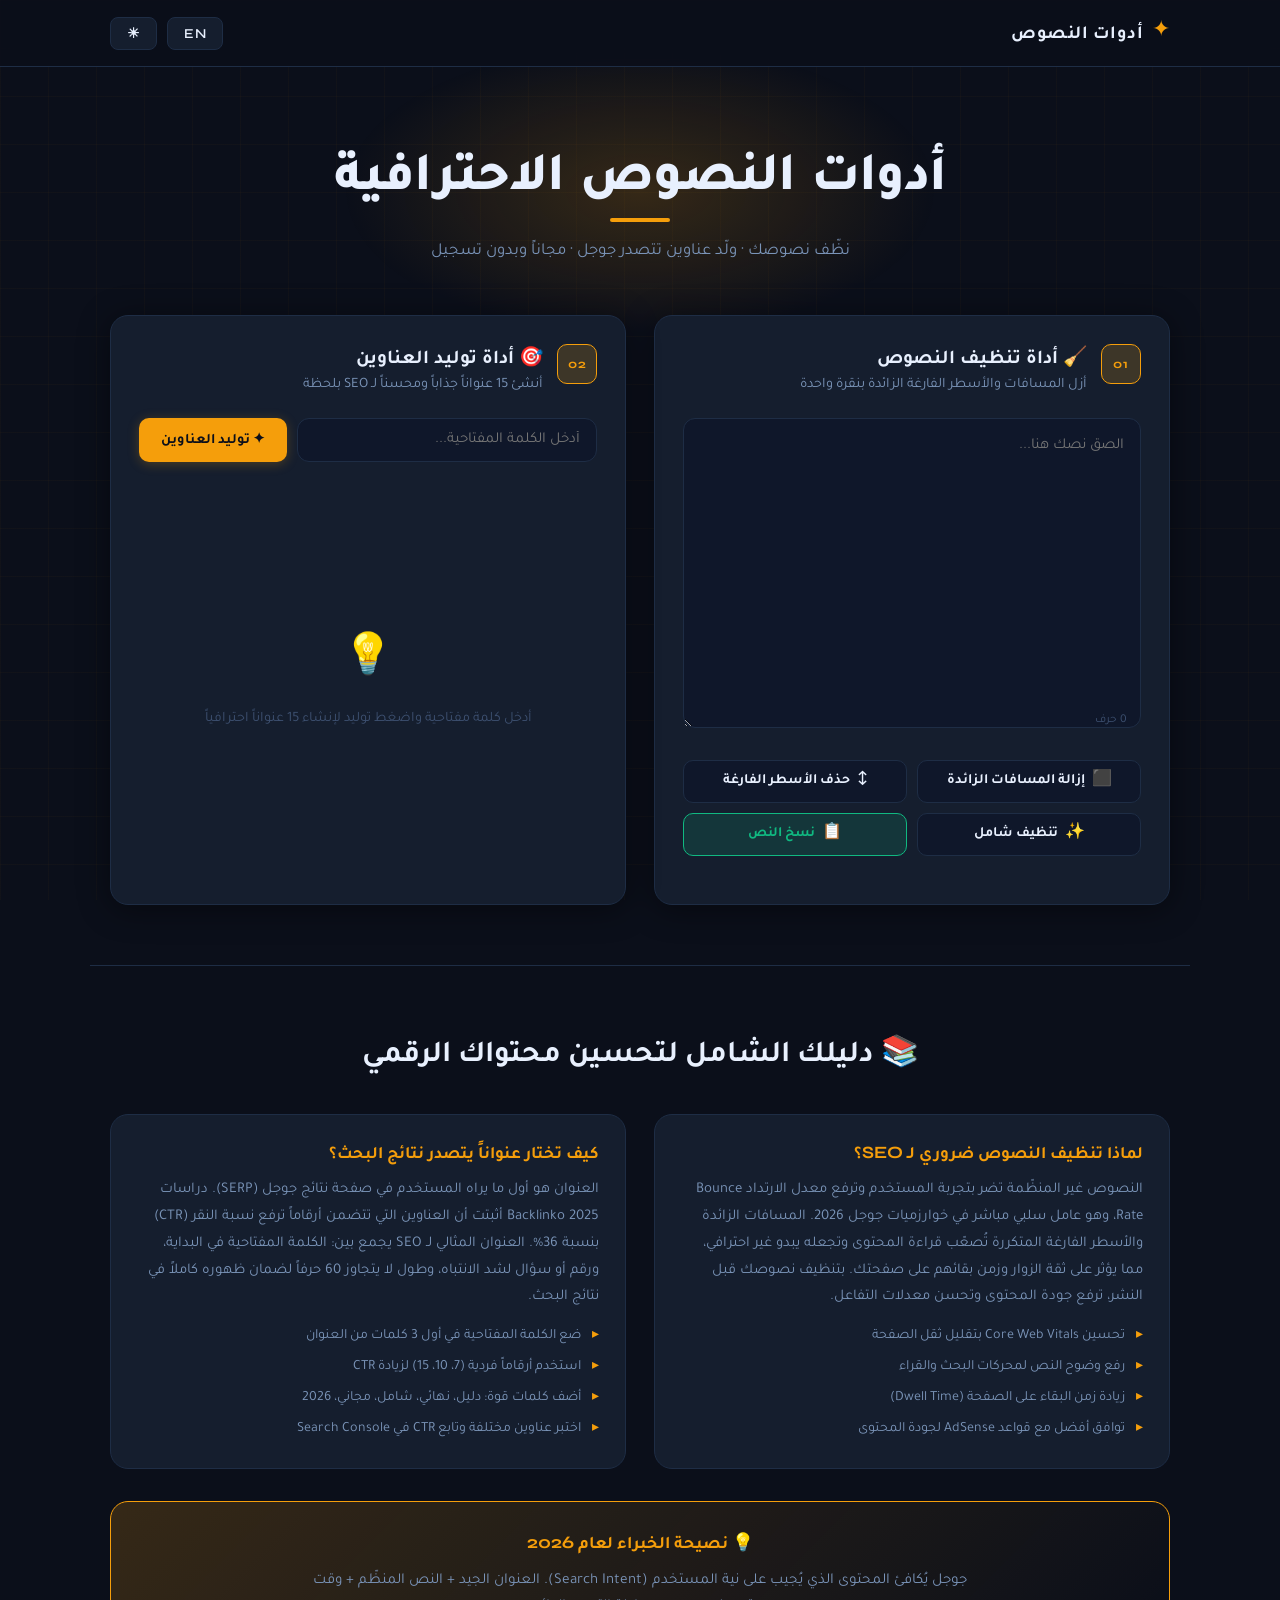
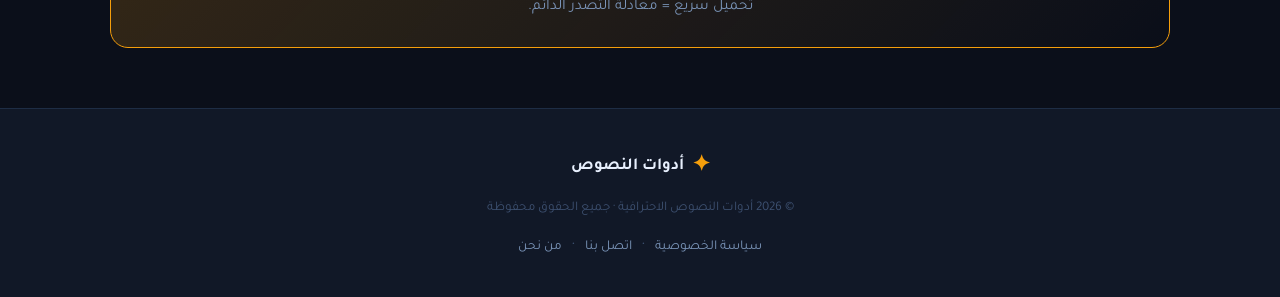
<file: index.html>
<!DOCTYPE html>
<html lang="ar" dir="rtl">
<head>
  <meta charset="UTF-8" />
  <meta name="viewport" content="width=device-width, initial-scale=1.0" />
  <meta name="robots" content="index, follow" />
  <meta name="googlebot" content="index, follow" />
  <meta name="description" content="أدوات مجانية لتنظيف النصوص وتوليد عناوين جذابة ومحسنة لمحركات البحث SEO 2026. نظّف نصوصك بنقرة وأنشئ عناوين تتصدر نتائج جوجل." />
  <meta name="keywords" content="تنظيف النصوص, توليد عناوين, SEO, تحسين محركات البحث, عناوين جذابة, text cleaner, title generator, 2026" />
  <meta name="author" content="TextTools Pro" />
  <meta name="theme-color" content="#0f172a" />

  <!-- Open Graph / Facebook -->
  <meta property="og:type" content="website" />
  <meta property="og:url" content="https://yourdomain.com/" />
  <meta property="og:title" content="أدوات النصوص الاحترافية | تنظيف وعناوين SEO" />
  <meta property="og:description" content="أدوات مجانية لتنظيف النصوص وتوليد عناوين جذابة ومحسنة لمحركات البحث SEO 2026." />
  <meta property="og:image" content="https://yourdomain.com/og-image.png" />

  <!-- Twitter Card -->
  <meta name="twitter:card" content="summary_large_image" />
  <meta name="twitter:title" content="أدوات النصوص الاحترافية | تنظيف وعناوين SEO" />
  <meta name="twitter:description" content="نظّف نصوصك وأنشئ عناوين تتصدر جوجل مجاناً." />

  <!-- Canonical -->
  <link rel="canonical" href="https://yourdomain.com/" />

  <!-- Structured Data (JSON-LD) -->
  <script type="application/ld+json">
  {
    "@context": "https://schema.org",
    "@type": "WebApplication",
    "name": "أدوات النصوص الاحترافية",
    "description": "أداة تنظيف النصوص وأداة توليد العناوين المحسنة لـ SEO",
    "url": "https://yourdomain.com/",
    "applicationCategory": "UtilitiesApplication",
    "offers": { "@type": "Offer", "price": "0", "priceCurrency": "USD" },
    "inLanguage": ["ar", "en"]
  }
  </script>

  <title>أدوات النصوص الاحترافية | تنظيف النصوص + عناوين SEO 2026</title>
  <link rel="stylesheet" href="style.css" />
</head>

<body class="dark-mode" data-lang="ar">

  <!-- ===== HEADER ===== -->
  <header class="site-header">
    <div class="container header-inner">
      <div class="logo">
        <span class="logo-icon">✦</span>
        <span class="logo-text" data-ar="أدوات النصوص" data-en="TextTools Pro">أدوات النصوص</span>
      </div>
      <div class="header-controls">
        <button id="lang-toggle" class="ctrl-btn" aria-label="تغيير اللغة">
          <span id="lang-label">EN</span>
        </button>
        <button id="theme-toggle" class="ctrl-btn" aria-label="تغيير الوضع">
          <span id="theme-icon">☀</span>
        </button>
      </div>
    </div>
  </header>

  <!-- ===== HERO ===== -->
  <section class="hero">
    <div class="container">
      <h1 class="hero-title" data-ar="أدوات النصوص الاحترافية" data-en="Professional Text Tools">
        أدوات النصوص الاحترافية
      </h1>
      <p class="hero-sub" data-ar="نظّف نصوصك · ولّد عناوين تتصدر جوجل · مجاناً وبدون تسجيل" data-en="Clean your text · Generate Google-ranking titles · Free & instant">
        نظّف نصوصك · ولّد عناوين تتصدر جوجل · مجاناً وبدون تسجيل
      </p>
    </div>
  </section>

  <!-- ===== MAIN TOOLS ===== -->
  <main class="container tools-section" id="main-content">

    <!-- ── TOOL 1: TEXT CLEANER ── -->
    <article class="tool-card" id="text-cleaner-tool">
      <div class="tool-header">
        <span class="tool-badge">01</span>
        <div>
          <h2 class="tool-title" data-ar="🧹 أداة تنظيف النصوص" data-en="🧹 Text Cleaner">
            🧹 أداة تنظيف النصوص
          </h2>
          <p class="tool-desc" data-ar="أزل المسافات والأسطر الفارغة الزائدة بنقرة واحدة" data-en="Remove extra spaces and blank lines with one click">
            أزل المسافات والأسطر الفارغة الزائدة بنقرة واحدة
          </p>
        </div>
      </div>

      <div class="textarea-wrap">
        <textarea
          id="clean-input"
          class="main-textarea"
          placeholder="الصق نصك هنا..."
          data-placeholder-ar="الصق نصك هنا..."
          data-placeholder-en="Paste your text here..."
          rows="10"
          aria-label="منطقة إدخال النص للتنظيف"
        ></textarea>
        <div class="char-count"><span id="char-count">0</span> <span data-ar="حرف" data-en="chars">حرف</span></div>
      </div>

      <div class="btn-grid">
        <button class="action-btn primary" id="btn-spaces" aria-label="إزالة المسافات الزائدة">
          <span class="btn-icon">⬛</span>
          <span data-ar="إزالة المسافات الزائدة" data-en="Remove Extra Spaces">إزالة المسافات الزائدة</span>
        </button>
        <button class="action-btn primary" id="btn-lines" aria-label="حذف الأسطر الفارغة">
          <span class="btn-icon">↕</span>
          <span data-ar="حذف الأسطر الفارغة" data-en="Delete Blank Lines">حذف الأسطر الفارغة</span>
        </button>
        <button class="action-btn primary" id="btn-trim" aria-label="تنظيف شامل">
          <span class="btn-icon">✨</span>
          <span data-ar="تنظيف شامل" data-en="Full Clean">تنظيف شامل</span>
        </button>
        <button class="action-btn success" id="btn-copy" aria-label="نسخ النص">
          <span class="btn-icon">📋</span>
          <span data-ar="نسخ النص" data-en="Copy Text">نسخ النص</span>
        </button>
      </div>

      <div id="copy-toast" class="toast" role="status" aria-live="polite"></div>
    </article>

    <!-- ── TOOL 2: TITLE GENERATOR ── -->
    <article class="tool-card" id="title-generator-tool">
      <div class="tool-header">
        <span class="tool-badge">02</span>
        <div>
          <h2 class="tool-title" data-ar="🎯 أداة توليد العناوين" data-en="🎯 Catchy Title Generator">
            🎯 أداة توليد العناوين
          </h2>
          <p class="tool-desc" data-ar="أنشئ 15 عنواناً جذاباً ومحسناً لـ SEO بلحظة" data-en="Generate 15 catchy SEO-optimized titles instantly">
            أنشئ 15 عنواناً جذاباً ومحسناً لـ SEO بلحظة
          </p>
        </div>
      </div>

      <div class="input-wrap">
        <input
          type="text"
          id="keyword-input"
          class="keyword-field"
          placeholder="أدخل الكلمة المفتاحية..."
          data-placeholder-ar="أدخل الكلمة المفتاحية..."
          data-placeholder-en="Enter your keyword..."
          aria-label="الكلمة المفتاحية لتوليد العناوين"
          maxlength="80"
        />
        <button class="generate-btn" id="btn-generate" aria-label="توليد العناوين">
          <span data-ar="✦ توليد العناوين" data-en="✦ Generate Titles">✦ توليد العناوين</span>
        </button>
      </div>

      <div id="titles-output" class="titles-list" aria-live="polite" aria-label="قائمة العناوين المولّدة">
        <div class="titles-placeholder">
          <span class="placeholder-icon">💡</span>
          <p data-ar="أدخل كلمة مفتاحية واضغط توليد لإنشاء 15 عنواناً احترافياً" data-en="Enter a keyword and click Generate to create 15 professional titles">
            أدخل كلمة مفتاحية واضغط توليد لإنشاء 15 عنواناً احترافياً
          </p>
        </div>
      </div>
    </article>

  </main>

  <!-- ===== SEO CONTENT SECTION ===== -->
  <section class="seo-content container" id="seo-article">

    <h2 class="section-title" data-ar="📚 دليلك الشامل لتحسين محتواك الرقمي" data-en="📚 Your Complete Guide to Digital Content Optimization">
      📚 دليلك الشامل لتحسين محتواك الرقمي
    </h2>

    <div class="articles-grid">
      <div class="article-block">
        <h3 data-ar="لماذا تنظيف النصوص ضروري لـ SEO؟" data-en="Why Is Text Cleaning Essential for SEO?">
          لماذا تنظيف النصوص ضروري لـ SEO؟
        </h3>
        <p data-ar="النصوص غير المنظّمة تضر بتجربة المستخدم وترفع معدل الارتداد Bounce Rate، وهو عامل سلبي مباشر في خوارزميات جوجل 2026. المسافات الزائدة والأسطر الفارغة المتكررة تُصعّب قراءة المحتوى وتجعله يبدو غير احترافي، مما يؤثر على ثقة الزوار وزمن بقائهم على صفحتك. بتنظيف نصوصك قبل النشر، ترفع جودة المحتوى وتحسن معدلات التفاعل." data-en="Unclean text harms user experience and raises the Bounce Rate — a direct negative signal in Google's 2026 algorithms. Extra spaces and repeated blank lines make content harder to read and appear unprofessional, reducing visitor trust and time-on-page. Cleaning your text before publishing raises content quality and improves engagement metrics.">
          النصوص غير المنظّمة تضر بتجربة المستخدم وترفع معدل الارتداد Bounce Rate، وهو عامل سلبي مباشر في خوارزميات جوجل 2026. المسافات الزائدة والأسطر الفارغة المتكررة تُصعّب قراءة المحتوى وتجعله يبدو غير احترافي، مما يؤثر على ثقة الزوار وزمن بقائهم على صفحتك. بتنظيف نصوصك قبل النشر، ترفع جودة المحتوى وتحسن معدلات التفاعل.
        </p>
        <ul>
          <li data-ar="تحسين Core Web Vitals بتقليل ثقل الصفحة" data-en="Improve Core Web Vitals by reducing page weight">تحسين Core Web Vitals بتقليل ثقل الصفحة</li>
          <li data-ar="رفع وضوح النص لمحركات البحث والقراء" data-en="Enhance text clarity for search engines and readers">رفع وضوح النص لمحركات البحث والقراء</li>
          <li data-ar="زيادة زمن البقاء على الصفحة (Dwell Time)" data-en="Increase page Dwell Time">زيادة زمن البقاء على الصفحة (Dwell Time)</li>
          <li data-ar="توافق أفضل مع قواعد AdSense لجودة المحتوى" data-en="Better compliance with AdSense content quality guidelines">توافق أفضل مع قواعد AdSense لجودة المحتوى</li>
        </ul>
      </div>

      <div class="article-block">
        <h3 data-ar="كيف تختار عنواناً يتصدر نتائج البحث؟" data-en="How to Choose a Title That Ranks #1 on Search?">
          كيف تختار عنواناً يتصدر نتائج البحث؟
        </h3>
        <p data-ar="العنوان هو أول ما يراه المستخدم في صفحة نتائج جوجل (SERP). دراسات Backlinko 2025 أثبتت أن العناوين التي تتضمن أرقاماً ترفع نسبة النقر (CTR) بنسبة 36%. العنوان المثالي لـ SEO يجمع بين: الكلمة المفتاحية في البداية، ورقم أو سؤال لشد الانتباه، وطول لا يتجاوز 60 حرفاً لضمان ظهوره كاملاً في نتائج البحث." data-en="The title is the first thing users see in Google's SERP. Backlinko 2025 studies prove that titles containing numbers raise Click-Through Rate (CTR) by 36%. The ideal SEO title combines: keyword at the start, a number or question to grab attention, and a length not exceeding 60 characters to ensure it displays fully in search results.">
          العنوان هو أول ما يراه المستخدم في صفحة نتائج جوجل (SERP). دراسات Backlinko 2025 أثبتت أن العناوين التي تتضمن أرقاماً ترفع نسبة النقر (CTR) بنسبة 36%. العنوان المثالي لـ SEO يجمع بين: الكلمة المفتاحية في البداية، ورقم أو سؤال لشد الانتباه، وطول لا يتجاوز 60 حرفاً لضمان ظهوره كاملاً في نتائج البحث.
        </p>
        <ul>
          <li data-ar="ضع الكلمة المفتاحية في أول 3 كلمات من العنوان" data-en="Place the keyword in the first 3 words of the title">ضع الكلمة المفتاحية في أول 3 كلمات من العنوان</li>
          <li data-ar="استخدم أرقاماً فردية (7، 10، 15) لزيادة CTR" data-en="Use odd numbers (7, 10, 15) to increase CTR">استخدم أرقاماً فردية (7، 10، 15) لزيادة CTR</li>
          <li data-ar="أضف كلمات قوة: دليل، نهائي، شامل، مجاني، 2026" data-en="Add power words: Guide, Ultimate, Complete, Free, 2026">أضف كلمات قوة: دليل، نهائي، شامل، مجاني، 2026</li>
          <li data-ar="اختبر عناوين مختلفة وتابع CTR في Search Console" data-en="A/B test different titles and track CTR in Search Console">اختبر عناوين مختلفة وتابع CTR في Search Console</li>
        </ul>
      </div>
    </div>

    <div class="tips-banner">
      <h3 data-ar="💡 نصيحة الخبراء لعام 2026" data-en="💡 Expert Tip for 2026">💡 نصيحة الخبراء لعام 2026</h3>
      <p data-ar="جوجل يُكافئ المحتوى الذي يُجيب على نية المستخدم (Search Intent). العنوان الجيد + النص المنظّم + وقت تحميل سريع = معادلة التصدر الدائم." data-en="Google rewards content that answers User Intent. A great title + clean text + fast loading time = the formula for sustained top rankings.">
        جوجل يُكافئ المحتوى الذي يُجيب على نية المستخدم (Search Intent). العنوان الجيد + النص المنظّم + وقت تحميل سريع = معادلة التصدر الدائم.
      </p>
    </div>

  </section>

  <!-- ===== FOOTER ===== -->
  <footer class="site-footer">
    <div class="container footer-inner">
      <div class="footer-logo">
        <span class="logo-icon">✦</span>
        <span data-ar="أدوات النصوص" data-en="TextTools Pro">أدوات النصوص</span>
      </div>
      <p class="footer-copy" data-ar="© 2026 أدوات النصوص الاحترافية · جميع الحقوق محفوظة" data-en="© 2026 TextTools Pro · All Rights Reserved">
        © 2026 أدوات النصوص الاحترافية · جميع الحقوق محفوظة
      </p>
<nav class="footer-links" aria-label="روابط الصفحات الأساسية">
  <a href="privacy-policy.html"><span data-ar="سياسة الخصوصية" data-en="Privacy Policy">سياسة الخصوصية</span></a>
  <span class="sep">·</span>
  <a href="contact.html"><span data-ar="اتصل بنا" data-en="Contact Us">اتصل بنا</span></a>
  <span class="sep">·</span>
  <a href="about.html"><span data-ar="من نحن" data-en="About Us">من نحن</span></a>
</nav>
    </div>
  </footer>

  <script src="script.js"></script>
</body>
</html>
</file>
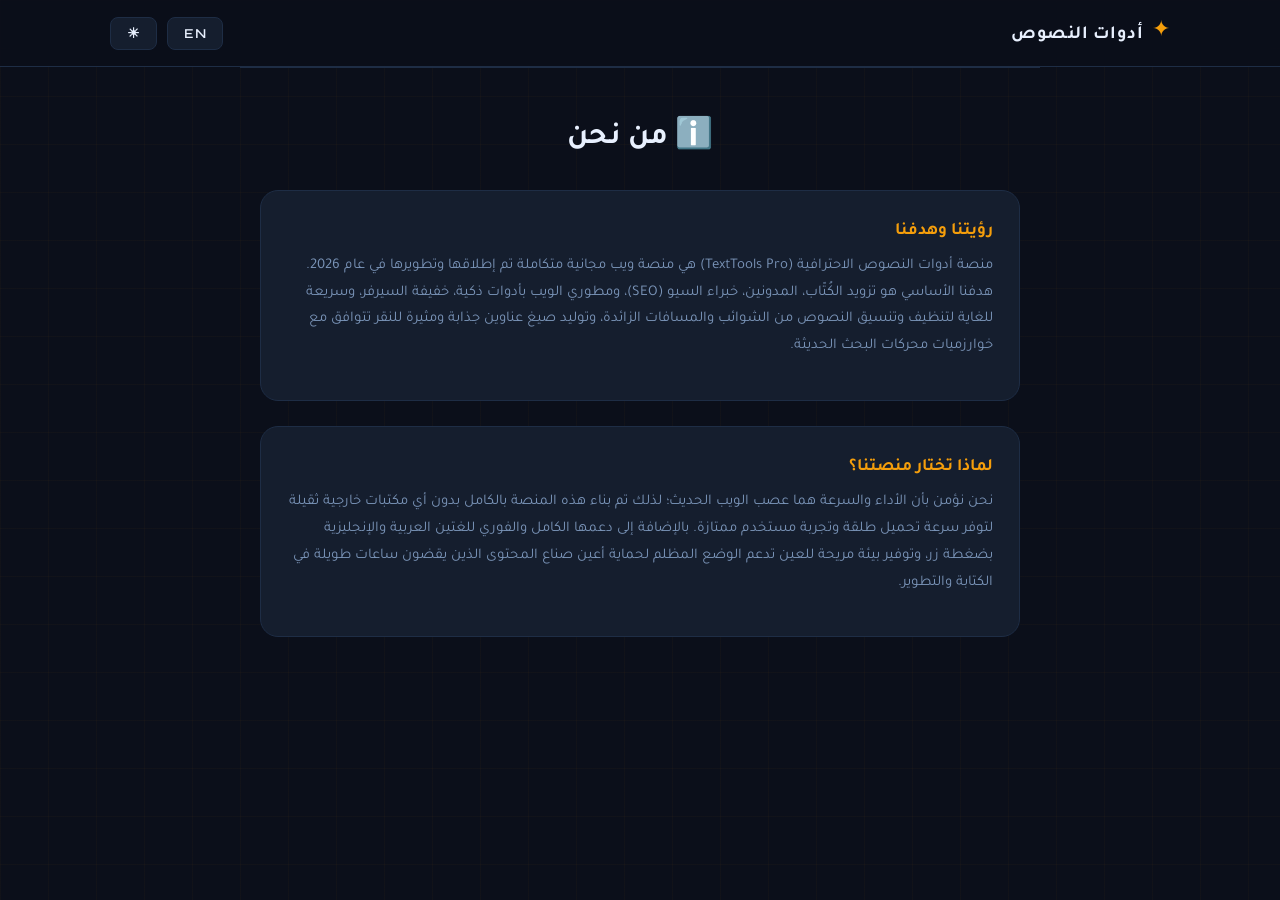
<file: about.html>
<!DOCTYPE html>
<html lang="ar" dir="rtl">
<head>
  <meta charset="UTF-8" />
  <meta name="viewport" content="width=device-width, initial-scale=1.0" />
  <meta name="robots" content="noindex, follow" />
  <title data-ar="من نحن | منصة أدوات النصوص" data-en="About Us | TextTools Pro">من نحن | منصة أدوات النصوص</title>
  <link rel="stylesheet" href="style.css" />
</head>
<body class="dark-mode" data-lang="ar">

  <header class="site-header">
    <div class="container header-inner">
      <a href="index.html" class="logo">
        <span class="logo-icon">✦</span>
        <span class="logo-text" data-ar="أدوات النصوص" data-en="TextTools Pro">أدوات النصوص</span>
      </a>
      <div class="header-controls">
        <button id="lang-toggle" class="ctrl-btn"><span id="lang-label">EN</span></button>
        <button id="theme-toggle" class="ctrl-btn"><span id="theme-icon">☀</span></button>
      </div>
    </div>
  </header>

  <main class="container seo-content" style="padding-top: 40px; max-width: 800px; margin: 0 auto;">
    <h1 class="section-title" data-ar="ℹ️ من نحن" data-en="ℹ️ About Us" style="text-align: center; margin-bottom: 30px;">ℹ️ من نحن</h1>
    
    <div class="article-block" style="margin-bottom: 25px;">
      <h3 data-ar="رؤيتنا وهدفنا" data-en="Our Vision & Mission">رؤيتنا وهدفنا</h3>
      <p data-ar="منصة أدوات النصوص الاحترافية (TextTools Pro) هي منصة ويب مجانية متكاملة تم إطلاقها وتطويرها في عام 2026. هدفنا الأساسي هو تزويد الكُتّاب، المدونين، خبراء السيو (SEO)، ومطوري الويب بأدوات ذكية، خفيفة السيرفر، وسريعة للغاية لتنظيف وتنسيق النصوص من الشوائب والمسافات الزائدة، وتوليد صيغ عناوين جذابة ومثيرة للنقر تتوافق مع خوارزميات محركات البحث الحديثة." 
         data-en="TextTools Pro is a comprehensive, free web platform launched and developed in 2026. Our core mission is to provide writers, bloggers, SEO experts, and web developers with smart, server-light, and ultra-fast tools to clean and format text from impurities or extra spaces, and generate catchy, high-CTR titles that align with modern search engine algorithms.">منصة أدوات النصوص الاحترافية (TextTools Pro) هي منصة ويب مجانية متكاملة تم إطلاقها وتطويرها في عام 2026. هدفنا الأساسي هو تزويد الكُتّاب، المدونين، خبراء السيو (SEO)، ومطوري الويب بأدوات ذكية، خفيفة السيرفر، وسريعة للغاية لتنظيف وتنسيق النصوص من الشوائب والمسافات الزائدة، وتوليد صيغ عناوين جذابة ومثيرة للنقر تتوافق مع خوارزميات محركات البحث الحديثة.</p>
    </div>

    <div class="article-block" style="margin-bottom: 25px;">
      <h3 data-ar="لماذا تختار منصتنا؟" data-en="Why Choose Our Platform?">لماذا تختار منصتنا؟</h3>
      <p data-ar="نحن نؤمن بأن الأداء والسرعة هما عصب الويب الحديث؛ لذلك تم بناء هذه المنصة بالكامل بدون أي مكتبات خارجية ثقيلة لتوفر سرعة تحميل طلقة وتجربة مستخدم ممتازة. بالإضافة إلى دعمها الكامل والفوري للغتين العربية والإنجليزية بضغطة زر، وتوفير بيئة مريحة للعين تدعم الوضع المظلم لحماية أعين صناع المحتوى الذين يقضون ساعات طويلة في الكتابة والتطوير." 
         data-en="We believe that performance and speed are the backbone of the modern web; hence, this platform is built entirely without heavy external libraries to deliver lightning-fast loading times and excellent UX. It also offers native bilingual support (Arabic/English) at the click of a button, alongside a sleek Dark Mode to protect the eyes of creators spending long hours writing and developing.">نحن نؤمن بأن الأداء والسرعة هما عصب الويب الحديث؛ لذلك تم بناء هذه المنصة بالكامل بدون أي مكتبات خارجية ثقيلة لتوفر سرعة تحميل طلقة وتجربة مستخدم ممتازة. بالإضافة إلى دعمها الكامل والفوري للغتين العربية والإنجليزية بضغطة زر، وتوفير بيئة مريحة للعين تدعم الوضع المظلم لحماية أعين صناع المحتوى الذين يقضون ساعات طويلة في الكتابة والتطوير.</p>
    </div>
  </main>

  <script src="script.js"></script>
</body>
</html>
</file>
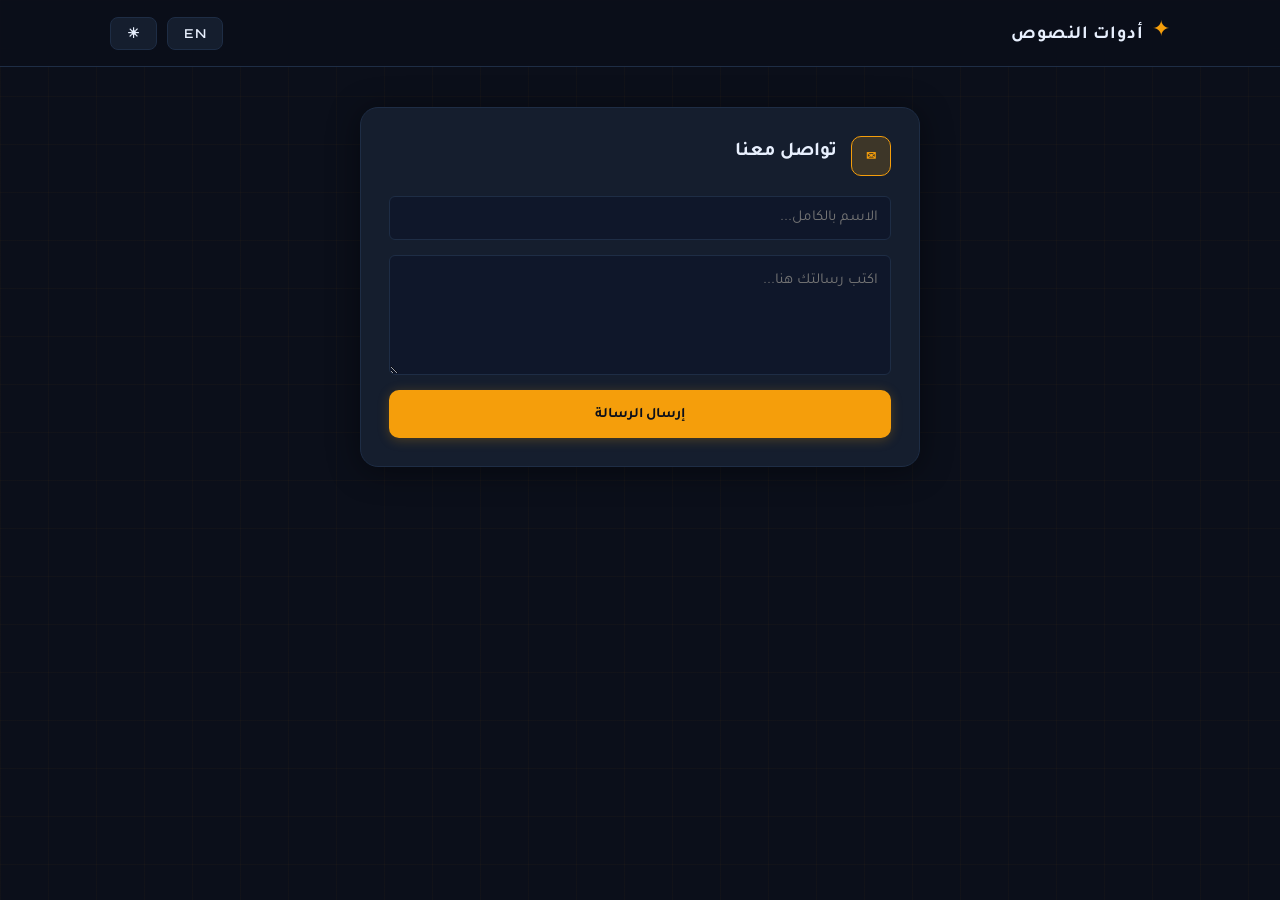
<file: contact.html>
<!DOCTYPE html>
<html lang="ar" dir="rtl">
<head>
  <meta charset="UTF-8" />
  <meta name="viewport" content="width=device-width, initial-scale=1.0" />
  <meta name="robots" content="noindex, follow" />
  <title data-ar="اتصل بنا | أدوات النصوص" data-en="Contact Us | TextTools Pro">اتصل بنا | أدوات النصوص</title>
  <link rel="stylesheet" href="style.css" />
</head>
<body>

  <header class="site-header">
    <div class="container header-inner">
      <a href="index.html" class="logo">
        <span class="logo-icon">✦</span>
        <span class="logo-text" data-ar="أدوات النصوص" data-en="TextTools Pro">أدوات النصوص</span>
      </a>
      <div class="header-controls">
        <button id="lang-toggle" class="ctrl-btn"><span id="lang-label">EN</span></button>
        <button id="theme-toggle" class="ctrl-btn"><span id="theme-icon">☀</span></button>
      </div>
    </div>
  </header>

  <main class="container tools-section" style="padding-top: 40px; grid-template-columns: 1fr; max-width: 600px; margin: 0 auto;">
    <article class="tool-card">
      <div class="tool-header">
        <span class="tool-badge">✉</span>
        <div>
          <h2 class="tool-title" data-ar="تواصل معنا" data-en="Contact Us">تواصل معنا</h2>
          <p class="tool-desc" data-ar="لديك استفسار أو اقتراح لتطوير الأداة؟ راسلنا مباشرة" data-en="Have an inquiry or suggestion to improve the tool? Message us directly"></p>
        </div>
      </div>
      
      <form action="mailto:ahmed-email@example.com" method="post" enctype="text/plain" class="input-wrap" style="flex-direction: column; gap: 15px;">
        <input type="text" class="keyword-field" style="width:100%; padding:12px; border-radius:6px;" required placeholder="الاسم بالكامل..." data-placeholder-ar="الاسم بالكامل..." data-placeholder-en="Your Full Name..." />
        <textarea class="main-textarea" style="min-height: 120px; width:100%; border-radius:6px; padding:12px;" required placeholder="اكتب رسالتك هنا..." data-placeholder-ar="اكتب رسالتك هنا..." data-placeholder-en="Write your message here..."></textarea>
        <button type="submit" class="generate-btn" style="width: 100%; padding:14px; font-weight:bold; cursor:pointer;">
          <span data-ar="✉ إرسال الرسالة" data-en="✉ Send Message">إرسال الرسالة</span>
        </button>
      </form>
    </article>
  </main>

  <script src="script.js"></script>
</body>
</html>
</file>
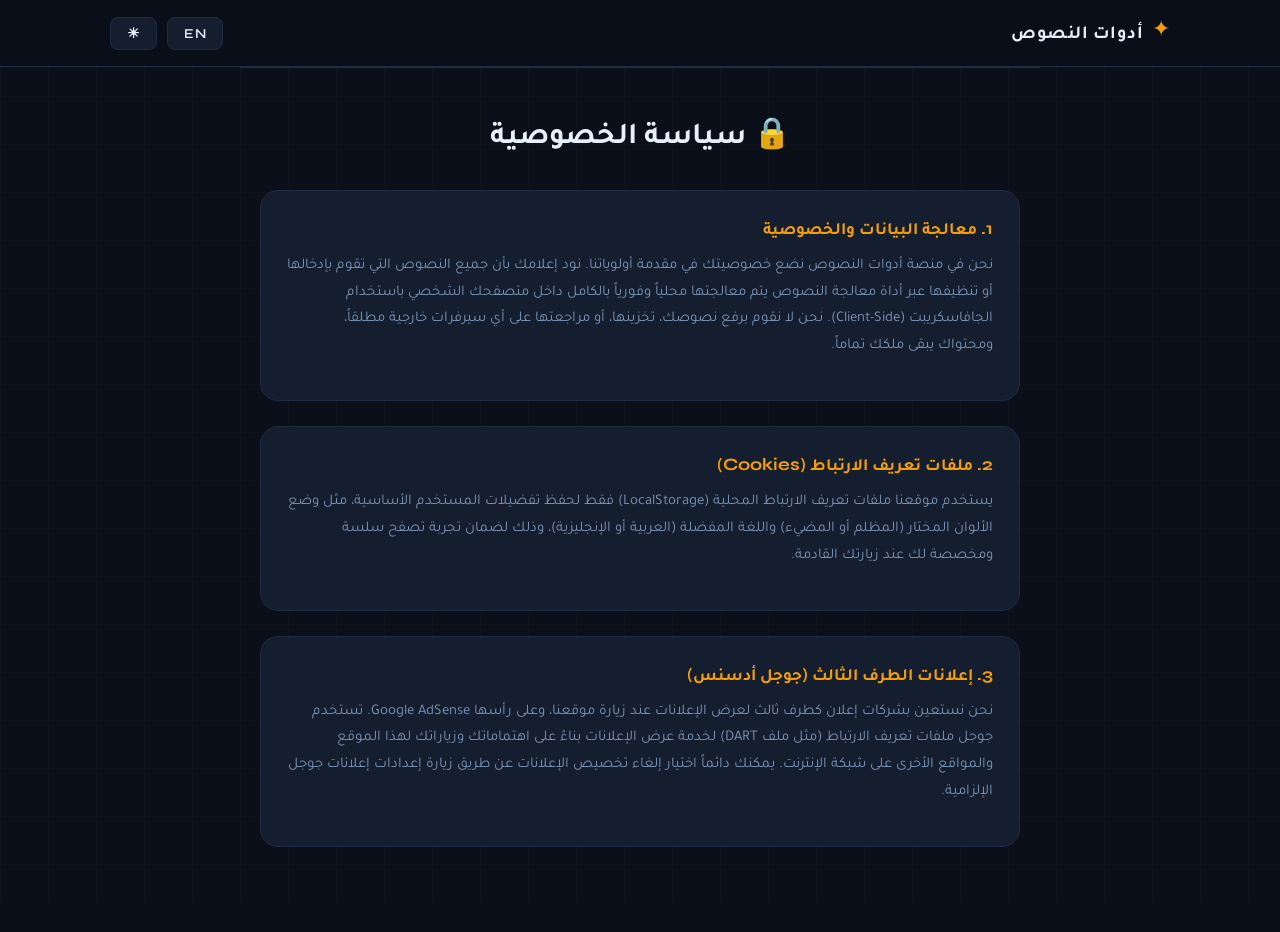
<file: privacy-policy.html>
<!DOCTYPE html>
<html lang="ar" dir="rtl">
<head>
  <meta charset="UTF-8" />
  <meta name="viewport" content="width=device-width, initial-scale=1.0" />
  <meta name="robots" content="noindex, follow" />
  <title data-ar="سياسة الخصوصية | أدوات النصوص الاحترافية" data-en="Privacy Policy | TextTools Pro">سياسة الخصوصية | أدوات النصوص الاحترافية</title>
  <link rel="stylesheet" href="style.css" />
</head>
<body class="dark-mode" data-lang="ar">

  <header class="site-header">
    <div class="container header-inner">
      <a href="index.html" class="logo">
        <span class="logo-icon">✦</span>
        <span class="logo-text" data-ar="أدوات النصوص" data-en="TextTools Pro">أدوات النصوص</span>
      </a>
      <div class="header-controls">
        <button id="lang-toggle" class="ctrl-btn"><span id="lang-label">EN</span></button>
        <button id="theme-toggle" class="ctrl-btn"><span id="theme-icon">☀</span></button>
      </div>
    </div>
  </header>

  <main class="container seo-content" style="padding-top: 40px; max-width: 800px; margin: 0 auto;">
    <h1 class="section-title" data-ar="🔒 سياسة الخصوصية" data-en="🔒 Privacy Policy" style="text-align: center; margin-bottom: 30px;">🔒 سياسة الخصوصية</h1>
    
    <div class="article-block" style="margin-bottom: 25px;">
      <h3 data-ar="1. معالجة البيانات والخصوصية" data-en="1. Data Processing & Privacy">1. معالجة البيانات والخصوصية</h3>
      <p data-ar="نحن في منصة أدوات النصوص نضع خصوصيتك في مقدمة أولوياتنا. نود إعلامك بأن جميع النصوص التي تقوم بإدخالها أو تنظيفها عبر أداة معالجة النصوص يتم معالجتها محلياً وفورياً بالكامل داخل متصفحك الشخصي باستخدام الجافاسكريبت (Client-Side). نحن لا نقوم برفع نصوصك، تخزينها، أو مراجعتها على أي سيرفرات خارجية مطلقاً، ومحتواك يبقى ملكك تماماً." 
         data-en="At TextTools Pro, your privacy is our top priority. Please note that all texts you enter or process through our text tools are handled entirely locally within your personal browser via JavaScript (Client-Side). We never upload, store, or review your texts on any external servers, and your content remains entirely yours.">نحن في منصة أدوات النصوص نضع خصوصيتك في مقدمة أولوياتنا. نود إعلامك بأن جميع النصوص التي تقوم بإدخالها أو تنظيفها عبر أداة معالجة النصوص يتم معالجتها محلياً وفورياً بالكامل داخل متصفحك الشخصي باستخدام الجافاسكريبت (Client-Side). نحن لا نقوم برفع نصوصك، تخزينها، أو مراجعتها على أي سيرفرات خارجية مطلقاً، ومحتواك يبقى ملكك تماماً.</p>
    </div>

    <div class="article-block" style="margin-bottom: 25px;">
      <h3 data-ar="2. ملفات تعريف الارتباط (Cookies)" data-en="2. Cookies Usage">2. ملفات تعريف الارتباط (Cookies)</h3>
      <p data-ar="يستخدم موقعنا ملفات تعريف الارتباط المحلية (LocalStorage) فقط لحفظ تفضيلات المستخدم الأساسية، مثل وضع الألوان المختار (المظلم أو المضيء) واللغة المفضلة (العربية أو الإنجليزية)، وذلك لضمان تجربة تصفح سلسة ومخصصة لك عند زيارتك القادمة." 
         data-en="Our website uses local storage (Cookies/LocalStorage) solely to save basic user preferences, such as your chosen theme (Dark/Light) and language (Arabic/English), ensuring a seamless and customized experience during your next visit.">يستخدم موقعنا ملفات تعريف الارتباط المحلية (LocalStorage) فقط لحفظ تفضيلات المستخدم الأساسية، مثل وضع الألوان المختار (المظلم أو المضيء) واللغة المفضلة (العربية أو الإنجليزية)، وذلك لضمان تجربة تصفح سلسة ومخصصة لك عند زيارتك القادمة.</p>
    </div>

    <div class="article-block" style="margin-bottom: 25px;">
      <h3 data-ar="3. إعلانات الطرف الثالث (جوجل أدسنس)" data-en="3. Third-Party Advertising (Google AdSense)">3. إعلانات الطرف الثالث (جوجل أدسنس)</h3>
      <p data-ar="نحن نستعين بشركات إعلان كطرف ثالث لعرض الإعلانات عند زيارة موقعنا، وعلى رأسها Google AdSense. تستخدم جوجل ملفات تعريف الارتباط (مثل ملف DART) لخدمة عرض الإعلانات بناءً على اهتماماتك وزياراتك لهذا الموقع والمواقع الأخرى على شبكة الإنترنت. يمكنك دائماً اختيار إلغاء تخصيص الإعلانات عن طريق زيارة إعدادات إعلانات جوجل الإلزامية." 
         data-en="We use third-party advertising companies, primarily Google AdSense, to serve ads when you visit our website. Google uses cookies (such as the DART cookie) to serve personalized ads based on your interests and visits to this site and other sites across the web. You can always opt out of personalized ads by visiting Google Ads Settings.">نحن نستعين بشركات إعلان كطرف ثالث لعرض الإعلانات عند زيارة موقعنا، وعلى رأسها Google AdSense. تستخدم جوجل ملفات تعريف الارتباط (مثل ملف DART) لخدمة عرض الإعلانات بناءً على اهتماماتك وزياراتك لهذا الموقع والمواقع الأخرى على شبكة الإنترنت. يمكنك دائماً اختيار إلغاء تخصيص الإعلانات عن طريق زيارة إعدادات إعلانات جوجل الإلزامية.</p>
    </div>
  </main>

  <script src="script.js"></script>
</body>
</html>
</file>
<file: style.css>
/* ============================================================
   style.css – TextTools Pro
   Design: Refined Dark Editorial with Amber Accent
   Author: TextTools Pro
   ============================================================ */

/* ── Google Fonts ── */
@import url('https://fonts.googleapis.com/css2?family=Tajawal:wght@300;400;500;700;800&family=Syne:wght@400;600;700;800&display=swap');

/* ============================================================
   CSS VARIABLES – DESIGN TOKENS
   ============================================================ */
:root {
  /* Palette – Dark (default) */
  --bg-base:       #0b0f1a;
  --bg-surface:    #111827;
  --bg-card:       #151e2e;
  --bg-input:      #0f172a;
  --border:        #1e2d45;
  --border-hover:  #2a4060;

  --text-primary:  #e8f0fe;
  --text-secondary:#7a94b8;
  --text-muted:    #3d5070;

  --accent:        #f59e0b;
  --accent-glow:   rgba(245,158,11,.18);
  --accent-dark:   #b45309;
  --success:       #10b981;
  --success-glow:  rgba(16,185,129,.15);

  --shadow-card:   0 4px 32px rgba(0,0,0,.45);
  --shadow-btn:    0 2px 12px rgba(245,158,11,.25);
  --radius-card:   18px;
  --radius-btn:    10px;
  --radius-input:  12px;

  --font-display: 'Syne', 'Tajawal', sans-serif;
  --font-body:    'Tajawal', 'Syne', sans-serif;

  --transition: all .22s cubic-bezier(.4,0,.2,1);
}

/* ── LIGHT MODE OVERRIDES ── */
body.light-mode {
  --bg-base:       #f0f4ff;
  --bg-surface:    #ffffff;
  --bg-card:       #ffffff;
  --bg-input:      #f8faff;
  --border:        #dce4f5;
  --border-hover:  #b8c9e8;

  --text-primary:  #0f172a;
  --text-secondary:#4a6380;
  --text-muted:    #94a3b8;

  --accent:        #d97706;
  --accent-glow:   rgba(217,119,6,.12);
  --accent-dark:   #92400e;
  --success:       #059669;
  --success-glow:  rgba(5,150,105,.12);

  --shadow-card:   0 4px 24px rgba(15,23,42,.08);
  --shadow-btn:    0 2px 10px rgba(217,119,6,.2);
}

/* ============================================================
   RESET & BASE
   ============================================================ */
*, *::before, *::after { box-sizing: border-box; margin: 0; padding: 0; }

html { scroll-behavior: smooth; }

body {
  font-family: var(--font-body);
  background-color: var(--bg-base);
  color: var(--text-primary);
  line-height: 1.7;
  min-height: 100vh;
  transition: background-color .35s ease, color .35s ease;
  overflow-x: hidden;
}

/* Background subtle grid texture */
body::before {
  content: '';
  position: fixed;
  inset: 0;
  background-image:
    linear-gradient(rgba(245,158,11,.03) 1px, transparent 1px),
    linear-gradient(90deg, rgba(245,158,11,.03) 1px, transparent 1px);
  background-size: 48px 48px;
  pointer-events: none;
  z-index: 0;
}

.container {
  max-width: 1100px;
  margin: 0 auto;
  padding: 0 20px;
  position: relative;
  z-index: 1;
}

/* ============================================================
   HEADER
   ============================================================ */
.site-header {
  position: sticky;
  top: 0;
  z-index: 100;
  background: rgba(11,15,26,.85);
  backdrop-filter: blur(18px);
  -webkit-backdrop-filter: blur(18px);
  border-bottom: 1px solid var(--border);
  transition: var(--transition);
}

body.light-mode .site-header {
  background: rgba(240,244,255,.88);
}

.header-inner {
  display: flex;
  align-items: center;
  justify-content: space-between;
  padding-top: 14px;
  padding-bottom: 14px;
  gap: 12px;
}

.logo {
  display: flex;
  align-items: center;
  gap: 9px;
  text-decoration: none;
}

.logo-icon {
  color: var(--accent);
  font-size: 1.4rem;
  animation: spin-slow 8s linear infinite;
}

@keyframes spin-slow {
  to { transform: rotate(360deg); }
}

.logo-text {
  font-family: var(--font-display);
  font-weight: 700;
  font-size: 1.15rem;
  color: var(--text-primary);
  letter-spacing: .5px;
}

.header-controls {
  display: flex;
  align-items: center;
  gap: 10px;
}

.ctrl-btn {
  background: var(--bg-card);
  border: 1px solid var(--border);
  color: var(--text-primary);
  cursor: pointer;
  padding: 7px 16px;
  border-radius: 8px;
  font-family: var(--font-display);
  font-size: .85rem;
  font-weight: 600;
  letter-spacing: .3px;
  transition: var(--transition);
  display: flex;
  align-items: center;
  gap: 5px;
}

.ctrl-btn:hover {
  border-color: var(--accent);
  color: var(--accent);
  box-shadow: 0 0 0 3px var(--accent-glow);
}

/* ============================================================
   HERO
   ============================================================ */
.hero {
  padding: 72px 0 48px;
  text-align: center;
  position: relative;
}

.hero::after {
  content: '';
  position: absolute;
  top: 50%;
  left: 50%;
  transform: translate(-50%,-50%);
  width: 600px;
  height: 300px;
  background: radial-gradient(ellipse, var(--accent-glow) 0%, transparent 70%);
  pointer-events: none;
}

.hero-title {
  font-family: var(--font-display);
  font-size: clamp(2rem, 5vw, 3.4rem);
  font-weight: 800;
  line-height: 1.2;
  color: var(--text-primary);
  margin-bottom: 16px;
  letter-spacing: -1px;
}

.hero-title::after {
  content: '';
  display: block;
  width: 60px;
  height: 4px;
  background: var(--accent);
  border-radius: 99px;
  margin: 14px auto 0;
}

.hero-sub {
  font-size: 1.05rem;
  color: var(--text-secondary);
  max-width: 560px;
  margin: 0 auto;
}

/* ============================================================
   TOOLS SECTION
   ============================================================ */
.tools-section {
  display: grid;
  grid-template-columns: 1fr 1fr;
  gap: 28px;
  padding-bottom: 60px;
}

@media (max-width: 820px) {
  .tools-section { grid-template-columns: 1fr; }
}

/* ============================================================
   TOOL CARD
   ============================================================ */
.tool-card {
  background: var(--bg-card);
  border: 1px solid var(--border);
  border-radius: var(--radius-card);
  padding: 28px;
  box-shadow: var(--shadow-card);
  transition: var(--transition);
  display: flex;
  flex-direction: column;
  gap: 20px;
}

.tool-card:hover {
  border-color: var(--border-hover);
  box-shadow: var(--shadow-card), 0 0 0 1px var(--accent-glow);
}

.tool-header {
  display: flex;
  align-items: flex-start;
  gap: 14px;
}

.tool-badge {
  flex-shrink: 0;
  width: 40px;
  height: 40px;
  background: var(--accent-glow);
  border: 1px solid var(--accent);
  border-radius: 10px;
  display: grid;
  place-items: center;
  font-family: var(--font-display);
  font-size: .78rem;
  font-weight: 700;
  color: var(--accent);
  letter-spacing: 1px;
}

.tool-title {
  font-family: var(--font-display);
  font-size: 1.22rem;
  font-weight: 700;
  color: var(--text-primary);
  margin-bottom: 4px;
  line-height: 1.3;
}

.tool-desc {
  font-size: .9rem;
  color: var(--text-secondary);
}

/* ── TEXTAREA ── */
.textarea-wrap {
  position: relative;
}

.main-textarea {
  width: 100%;
  background: var(--bg-input);
  border: 1px solid var(--border);
  border-radius: var(--radius-input);
  color: var(--text-primary);
  font-family: var(--font-body);
  font-size: .95rem;
  line-height: 1.7;
  padding: 14px 16px 36px;
  resize: vertical;
  min-height: 200px;
  transition: var(--transition);
  outline: none;
}

.main-textarea:focus {
  border-color: var(--accent);
  box-shadow: 0 0 0 3px var(--accent-glow);
}

.char-count {
  position: absolute;
  bottom: 10px;
  left: 14px;
  font-size: .75rem;
  color: var(--text-muted);
  pointer-events: none;
}

[dir="rtl"] .char-count { left: auto; right: 14px; }

/* ── BUTTON GRID (2×2 responsive) ── */
.btn-grid {
  display: grid;
  grid-template-columns: 1fr 1fr;
  gap: 10px;
}

.action-btn {
  display: flex;
  align-items: center;
  justify-content: center;
  gap: 7px;
  padding: 11px 14px;
  border-radius: var(--radius-btn);
  font-family: var(--font-body);
  font-size: .88rem;
  font-weight: 600;
  cursor: pointer;
  border: 1px solid transparent;
  transition: var(--transition);
  line-height: 1.2;
  text-align: center;
}

.action-btn.primary {
  background: var(--bg-input);
  border-color: var(--border);
  color: var(--text-primary);
}

.action-btn.primary:hover {
  background: var(--accent-glow);
  border-color: var(--accent);
  color: var(--accent);
  box-shadow: var(--shadow-btn);
}

.action-btn.success {
  background: var(--success-glow);
  border-color: var(--success);
  color: var(--success);
}

.action-btn.success:hover {
  background: var(--success);
  color: #fff;
  box-shadow: 0 2px 14px rgba(16,185,129,.3);
}

.action-btn:active { transform: scale(.97); }

.btn-icon { font-size: 1rem; }

/* ── TOAST ── */
.toast {
  height: 0;
  overflow: hidden;
  font-size: .88rem;
  font-weight: 600;
  color: var(--success);
  text-align: center;
  transition: height .2s ease, opacity .2s ease;
  opacity: 0;
}

.toast.show {
  height: 32px;
  opacity: 1;
  display: flex;
  align-items: center;
  justify-content: center;
}

/* ============================================================
   TITLE GENERATOR
   ============================================================ */
.input-wrap {
  display: flex;
  gap: 10px;
  flex-wrap: wrap;
}

.keyword-field {
  flex: 1;
  min-width: 180px;
  background: var(--bg-input);
  border: 1px solid var(--border);
  border-radius: var(--radius-input);
  color: var(--text-primary);
  font-family: var(--font-body);
  font-size: .95rem;
  padding: 12px 16px;
  outline: none;
  transition: var(--transition);
}

.keyword-field:focus {
  border-color: var(--accent);
  box-shadow: 0 0 0 3px var(--accent-glow);
}

.generate-btn {
  background: var(--accent);
  color: #0b0f1a;
  border: none;
  border-radius: var(--radius-btn);
  font-family: var(--font-display);
  font-size: .9rem;
  font-weight: 700;
  padding: 12px 22px;
  cursor: pointer;
  transition: var(--transition);
  white-space: nowrap;
  box-shadow: var(--shadow-btn);
}

.generate-btn:hover {
  background: #fbbf24;
  transform: translateY(-1px);
  box-shadow: 0 6px 20px rgba(245,158,11,.35);
}

.generate-btn:active { transform: translateY(0); }

/* ── TITLES LIST ── */
.titles-list {
  display: flex;
  flex-direction: column;
  gap: 8px;
  flex: 1;
  min-height: 240px;
}

.titles-placeholder {
  display: flex;
  flex-direction: column;
  align-items: center;
  justify-content: center;
  height: 100%;
  min-height: 220px;
  gap: 12px;
  color: var(--text-muted);
  text-align: center;
  font-size: .9rem;
}

.placeholder-icon { font-size: 2.5rem; }

.title-item {
  display: flex;
  align-items: center;
  justify-content: space-between;
  background: var(--bg-input);
  border: 1px solid var(--border);
  border-radius: 10px;
  padding: 11px 14px;
  gap: 10px;
  transition: var(--transition);
  animation: slide-in .3s ease both;
}

.title-item:hover {
  border-color: var(--accent);
  background: var(--accent-glow);
}

@keyframes slide-in {
  from { opacity: 0; transform: translateY(8px); }
  to   { opacity: 1; transform: translateY(0); }
}

.title-num {
  flex-shrink: 0;
  width: 26px;
  height: 26px;
  background: var(--accent-glow);
  border-radius: 6px;
  display: grid;
  place-items: center;
  font-size: .72rem;
  font-weight: 700;
  color: var(--accent);
  font-family: var(--font-display);
}

.title-text {
  flex: 1;
  font-size: .88rem;
  color: var(--text-primary);
  line-height: 1.4;
}

.copy-title-btn {
  flex-shrink: 0;
  background: transparent;
  border: 1px solid var(--border);
  border-radius: 6px;
  padding: 4px 9px;
  font-size: .75rem;
  color: var(--text-secondary);
  cursor: pointer;
  transition: var(--transition);
}

.copy-title-btn:hover {
  border-color: var(--accent);
  color: var(--accent);
}

/* ============================================================
   SEO CONTENT SECTION
   ============================================================ */
.seo-content {
  padding: 60px 20px;
  border-top: 1px solid var(--border);
}

.section-title {
  font-family: var(--font-display);
  font-size: clamp(1.3rem, 3vw, 1.9rem);
  font-weight: 700;
  color: var(--text-primary);
  margin-bottom: 36px;
  text-align: center;
}

.articles-grid {
  display: grid;
  grid-template-columns: 1fr 1fr;
  gap: 28px;
  margin-bottom: 32px;
}

@media (max-width: 700px) {
  .articles-grid { grid-template-columns: 1fr; }
}

.article-block {
  background: var(--bg-card);
  border: 1px solid var(--border);
  border-radius: var(--radius-card);
  padding: 26px;
}

.article-block h3 {
  font-family: var(--font-display);
  font-size: 1.08rem;
  font-weight: 700;
  color: var(--accent);
  margin-bottom: 12px;
  line-height: 1.4;
}

.article-block p {
  font-size: .93rem;
  color: var(--text-secondary);
  margin-bottom: 14px;
  line-height: 1.8;
}

.article-block ul {
  list-style: none;
  display: flex;
  flex-direction: column;
  gap: 7px;
}

.article-block ul li {
  font-size: .88rem;
  color: var(--text-secondary);
  padding-right: 18px;
  position: relative;
}

[dir="ltr"] .article-block ul li { padding-right: 0; padding-left: 18px; }

.article-block ul li::before {
  content: '▸';
  position: absolute;
  right: 0;
  color: var(--accent);
  font-size: .85rem;
}

[dir="ltr"] .article-block ul li::before { right: auto; left: 0; }

/* Tips Banner */
.tips-banner {
  background: linear-gradient(135deg, var(--accent-glow), transparent);
  border: 1px solid var(--accent);
  border-radius: var(--radius-card);
  padding: 26px 28px;
  text-align: center;
}

.tips-banner h3 {
  font-family: var(--font-display);
  font-size: 1.1rem;
  font-weight: 700;
  color: var(--accent);
  margin-bottom: 10px;
}

.tips-banner p {
  font-size: .95rem;
  color: var(--text-secondary);
  max-width: 680px;
  margin: 0 auto;
  line-height: 1.75;
}

/* ============================================================
   FOOTER
   ============================================================ */
.site-footer {
  background: var(--bg-surface);
  border-top: 1px solid var(--border);
  padding: 36px 20px;
}

.footer-inner {
  display: flex;
  flex-direction: column;
  align-items: center;
  gap: 14px;
  text-align: center;
}

.footer-logo {
  display: flex;
  align-items: center;
  gap: 8px;
  font-family: var(--font-display);
  font-weight: 700;
  font-size: 1.05rem;
  color: var(--text-primary);
}

.footer-copy {
  font-size: .83rem;
  color: var(--text-muted);
}

.footer-links {
  display: flex;
  align-items: center;
  gap: 10px;
  flex-wrap: wrap;
  justify-content: center;
}

.footer-links a {
  font-size: .85rem;
  color: var(--text-secondary);
  text-decoration: none;
  transition: var(--transition);
}

.footer-links a:hover { color: var(--accent); }
.footer-links .sep { color: var(--text-muted); }

/* ============================================================
   SCROLLBAR
   ============================================================ */
::-webkit-scrollbar { width: 6px; }
::-webkit-scrollbar-track { background: var(--bg-base); }
::-webkit-scrollbar-thumb { background: var(--border); border-radius: 99px; }
::-webkit-scrollbar-thumb:hover { background: var(--accent); }

/* ============================================================
   SELECTION
   ============================================================ */
::selection { background: var(--accent); color: #0b0f1a; }

/* ============================================================
   RESPONSIVE MISC
   ============================================================ */
@media (max-width: 480px) {
  .hero { padding: 48px 0 32px; }
  .tool-card { padding: 20px; }
  .btn-grid { grid-template-columns: 1fr 1fr; gap: 8px; }
  .action-btn { font-size: .8rem; padding: 10px 8px; }
  .generate-btn { padding: 11px 16px; font-size: .85rem; }
}

/* ============================================================
   UTILITY — LANGUAGE TRANSITION
   ============================================================ */
[data-ar], [data-en] { transition: opacity .15s ease; }

/* Placeholder direction alignment */
[dir="ltr"] .main-textarea,
[dir="ltr"] .keyword-field { text-align: left; }

[dir="rtl"] .main-textarea,
[dir="rtl"] .keyword-field { text-align: right; }
/* ضبط الموقع بالكامل لشاشات الموبايل (أقل من 768px) */
@media (max-width: 768px) {
  
  /* منع أي عنصر من الخروج بره الشاشة وتجنب السكرول الجانبي */
  html, body {
    overflow-x: hidden;
    width: 100%;
  }

  /* تظبيط الهيدر عشان العناصر ما تخبطش في بعضها */
  .header-inner {
    flex-direction: row; /* الحفاظ على اللوجو والأزرار في سطر واحد */
    justify-content: space-between;
    padding: 10px 15px;
  }

  .logo-text {
    font-size: 1.1rem; /* تصغير حجم اللوجو سنة عشان يكفي */
  }

  /* تصغير حجم أزرار التحكم ومحاذاتها */
  .header-controls {
    gap: 8px;
  }

  .ctrl-btn {
    padding: 6px 12px;
    font-size: 0.9rem;
  }

  /* تظبيط المحتوى الداخلي والكروت (SEO Content) */
  .seo-content {
    padding: 20px 15px !important; /* تقليل الحواف الجانبية */
  }

  .section-title {
    font-size: 1.6rem; /* تصغير العنوان الرئيسي ليناسب الشاشة */
    margin-bottom: 20px !important;
  }

  /* تظبيط الكروت اللي باينة في الصورة */
  .article-block {
    padding: 15px !important; /* تقليل الحشو الداخلي للكارت */
    margin-bottom: 15px !important;
  }

  .article-block h3 {
    font-size: 1.2rem; /* ضبط حجم عنوان الكارت */
  }

  .article-block p {
    font-size: 0.95rem; /* ضبط حجم الخط للبراجراف ليكون مريح في القراءة */
    line-height: 1.6;
  }
}
</file>
